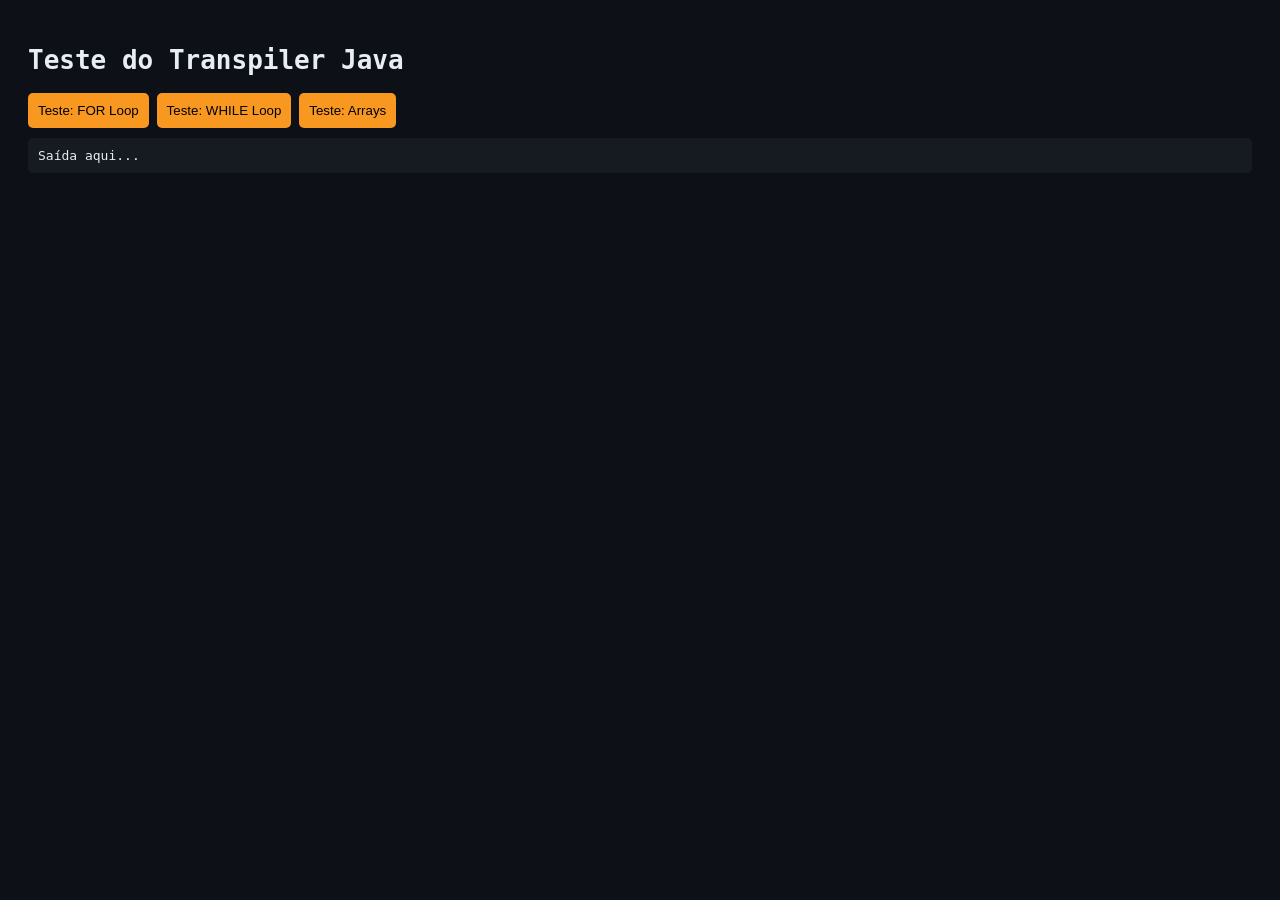
<file: test.html>
<!DOCTYPE html>
<html>
<head>
  <title>Teste Transpiler</title>
  <style>
    body { font-family: monospace; background: #0d1117; color: #e6edf3; padding: 20px; }
    #output { background: #161b22; padding: 10px; margin: 10px 0; border-radius: 5px; }
    button { padding: 10px; background: #f89820; color: #000; border: none; cursor: pointer; border-radius: 5px; }
  </style>
</head>
<body>
<h1>Teste do Transpiler Java</h1>
<button onclick="testFor()">Teste: FOR Loop</button>
<button onclick="testWhile()">Teste: WHILE Loop</button>
<button onclick="testArrays()">Teste: Arrays</button>

<div id="output">Saída aqui...</div>

<script>
// Simular ambiente Java
window._javaEnv = {
  System: {
    out: {
      println: function(...args) {
        const line = args.map(a => {
          if (a === null) return 'null';
          if (typeof a === 'object') return JSON.stringify(a);
          return String(a);
        }).join(' ');
        
        const out = document.getElementById('output');
        out.textContent += line + '\n';
      }
    }
  },
  _output: []
};

// Transpiler básico
function transpile(javaCode) {
  let code = javaCode
    .replace(/import\s+[^;]+;/g, '')
    .replace(/public\s+class\s+\w+\s*\{/, '')
    .replace(/public\s+static\s+void\s+main\s*\([^)]*\)\s*\{/, '')
    .replace(/\}\s*\}\s*$/, '');
  
  // Converter array literals de Java {1,2,3} para JS [1,2,3]
  // Mas CUIDADO: não converter chaves de blocos if/for
  code = code.replace(/=\s*\{([^{}]+)\}/g, '= [$1]');
  
  // FOR loop ANTES de tipos primitivos
  code = code.replace(/for\s*\(\s*(int|double|float|long|short|byte|boolean)\s+(\w+)\s*=/g, 'for (let $2 =');
  
  // Arrays: int[] nums = ... → let nums = ...
  code = code.replace(/\b(int|double|float|long|short|byte|boolean)\[\]\s+(\w+)\s*=/g, 'let $2 =');
  code = code.replace(/\b(int|double|float|long|short|byte|boolean)\[\]\s+(\w+)\s*;/g, 'let $2;');
  
  // Tipos primitivos (sem arrays)
  code = code.replace(/\b(int|double|float|long|short|byte|boolean)\s+(\w+)\s*;/g, 'let $2;');
  code = code.replace(/\b(int|double|float|long|short|byte|boolean)\s+(\w+)\s*=/g, 'let $2 =');
  
  // System.out
  code = code.replace(/System\.out\./g, 'window._javaEnv.System.out.');
  
  return code;
}

function testFor() {
  document.getElementById('output').textContent = '';
  const code = transpile(`
public class Main {
  public static void main(String[] args) {
    for (int i = 1; i <= 5; i++) {
      System.out.println(i);
    }
  }
}
  `);
  
  console.log('Executando:', code);
  try {
    eval(code);
  } catch(e) {
    document.getElementById('output').textContent = 'ERRO: ' + e.message;
  }
}

function testWhile() {
  document.getElementById('output').textContent = '';
  const code = transpile(`
public class Main {
  public static void main(String[] args) {
    int x = 1;
    while (x <= 3) {
      System.out.println(x);
      x++;
    }
  }
}
  `);
  
  try {
    eval(code);
  } catch(e) {
    document.getElementById('output').textContent = 'ERRO: ' + e.message;
  }
}

function testArrays() {
  document.getElementById('output').textContent = '';
  const code = transpile(`
public class Main {
  public static void main(String[] args) {
    int[] nums = {10, 20, 30};
    for (int i = 0; i < nums.length; i++) {
      System.out.println(nums[i]);
    }
  }
}
  `);
  
  try {
    eval(code);
  } catch(e) {
    document.getElementById('output').textContent = 'ERRO: ' + e.message;
  }
}
</script>
</body>
</html>
</file>
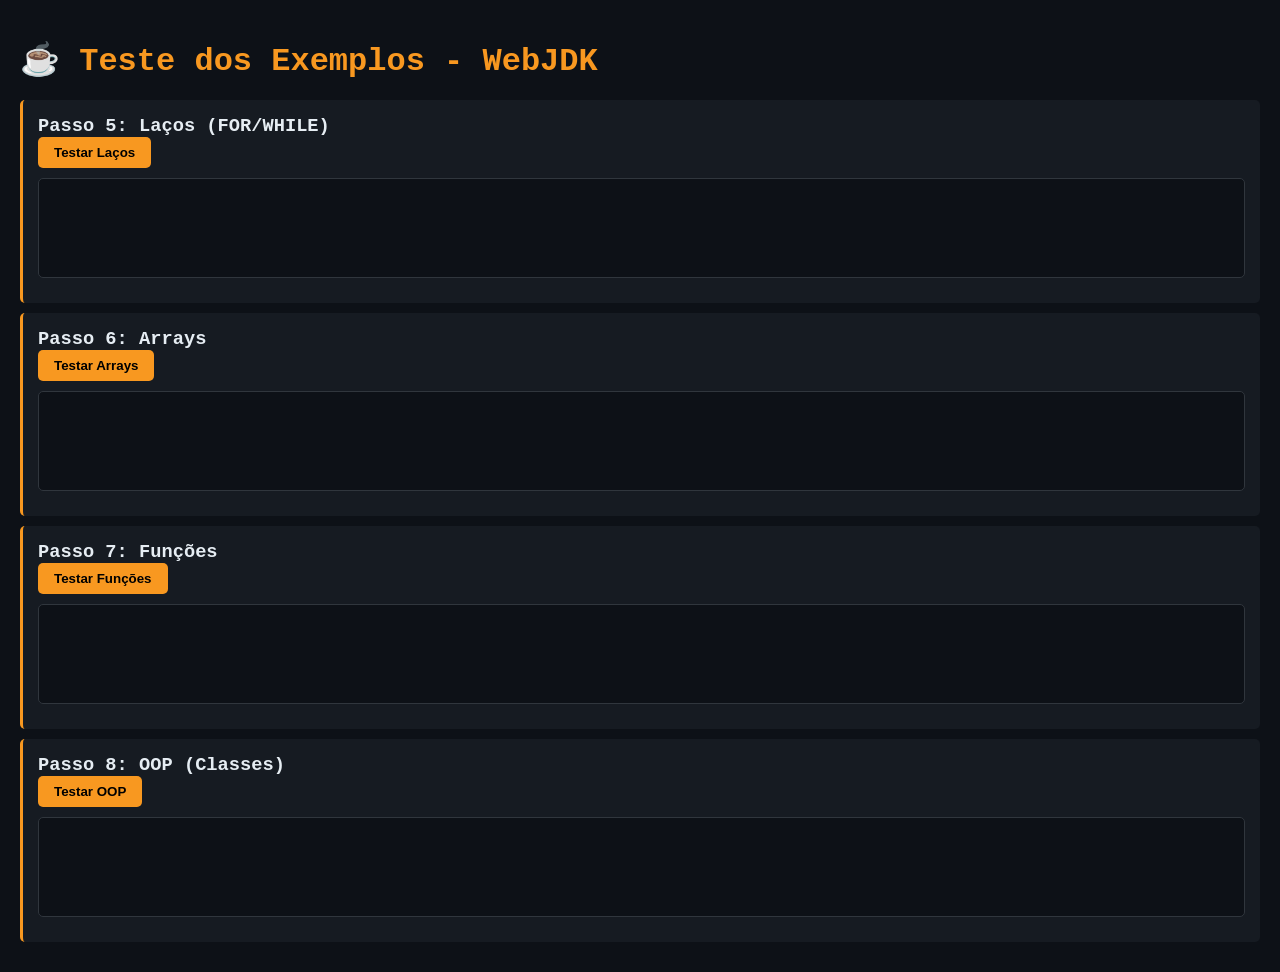
<file: test_exemplos.html>
<!DOCTYPE html>
<html>
<head>
  <title>Teste Exemplos Java</title>
  <style>
    * { margin: 0; padding: 0; box-sizing: border-box; }
    body { font-family: 'Courier New', monospace; background: #0d1117; color: #e6edf3; padding: 20px; }
    h1 { color: #f89820; margin: 20px 0; }
    .test { background: #161b22; padding: 15px; margin: 10px 0; border-left: 3px solid #f89820; border-radius: 5px; }
    button { padding: 8px 16px; background: #f89820; color: #000; border: none; cursor: pointer; border-radius: 5px; font-weight: bold; }
    .output { background: #0d1117; border: 1px solid #30363d; padding: 10px; margin: 10px 0; border-radius: 5px; min-height: 100px; max-height: 300px; overflow: auto; }
    .success { border-left-color: #3fb950; }
    .error { border-left-color: #f85149; }
    pre { margin: 10px 0; }
  </style>
</head>
<body>

<h1>☕ Teste dos Exemplos - WebJDK</h1>

<div class="test">
  <h3>Passo 5: Laços (FOR/WHILE)</h3>
  <button onclick="testLacos()">Testar Laços</button>
  <div class="output" id="output-lacos"></div>
</div>

<div class="test">
  <h3>Passo 6: Arrays</h3>
  <button onclick="testArrays()">Testar Arrays</button>
  <div class="output" id="output-arrays"></div>
</div>

<div class="test">
  <h3>Passo 7: Funções</h3>
  <button onclick="testFuncoes()">Testar Funções</button>
  <div class="output" id="output-funcoes"></div>
</div>

<div class="test">
  <h3>Passo 8: OOP (Classes)</h3>
  <button onclick="testOOP()">Testar OOP</button>
  <div class="output" id="output-oop"></div>
</div>

<script>
// Simular ambiente Java
window._javaEnv = {
  System: {
    out: {
      println: function(...args) {
        const line = args.map(a => {
          if (a === null) return 'null';
          if (typeof a === 'object') return JSON.stringify(a);
          return String(a);
        }).join(' ');
        window._lastOutput.push(line);
      },
      print: function(...args) {
        const line = args.map(a => {
          if (a === null) return 'null';
          if (typeof a === 'object') return JSON.stringify(a);
          return String(a);
        }).join('');
        if (window._lastOutput.length === 0) window._lastOutput.push('');
        window._lastOutput[window._lastOutput.length - 1] += line;
      }
    }
  },
  Math: {
    abs: Math.abs,
    sqrt: Math.sqrt,
    pow: Math.pow,
    floor: Math.floor,
    ceil: Math.ceil,
    round: Math.round,
    min: Math.min,
    max: Math.max,
    random: Math.random,
    PI: Math.PI,
    E: Math.E
  }
};

// Transpiler melhorado
function transpile(javaCode) {
  let code = javaCode
    .replace(/import\s+[^;]+;/g, '')
    .replace(/public\s+class\s+\w+\s*\{/, '')
    .replace(/public\s+static\s+void\s+main\s*\([^)]*\)\s*\{/, '')
    .replace(/\}\s*\}\s*$/, '');
  
  // Arrays
  code = code.replace(/=\s*\{([^{}]+)\}/g, '= [$1]');
  code = code.replace(/\b(int|double|float|long|short|byte|boolean)\[\]\s+(\w+)\s*=/g, 'let $2 =');
  code = code.replace(/\b(int|double|float|long|short|byte|boolean)\[\]\s+(\w+)\s*;/g, 'let $2;');
  
  // FOR/WHILE
  code = code.replace(/for\s*\(\s*(int|double|float|long|short|byte|boolean)\s+(\w+)\s*=/g, 'for (let $2 =');
  
  // Funções ANTES de tipos primitivos
  code = code.replace(/\bstatic\s+(int|double|float|long|short|byte|boolean|void)\s+(\w+)\s*\(/g, 'function $2(');
  code = code.replace(/\b(int|double|float|long|short|byte|boolean|void)\s+(\w+)\s*\(/g, 'function $2(');
  
  // Remover tipos em parâmetros: (int a, int b) → (a, b)
  code = code.replace(/\(\s*(int|double|float|long|short|byte|boolean|String)\s+(\w+)/g, '($2');
  code = code.replace(/,\s*(int|double|float|long|short|byte|boolean|String)\s+(\w+)/g, ', $2');
  
  // Tipos
  code = code.replace(/\b(int|double|float|long|short|byte|boolean)\s+(\w+)\s*;/g, 'let $2;');
  code = code.replace(/\b(int|double|float|long|short|byte|boolean)\s+(\w+)\s*=/g, 'let $2 =');
  code = code.replace(/\bString\s+/g, 'let ');
  
  // System.out
  code = code.replace(/System\.out\./g, 'window._javaEnv.System.out.');
  code = code.replace(/Math\./g, 'window._javaEnv.Math.');
  
  // Modificadores
  code = code.replace(/\b(private|protected|public|static)\s+/g, '');
  
  return code;
}

function run(name, code) {
  const outDiv = document.getElementById(`output-${name}`);
  window._lastOutput = [];
  
  try {
    const transpiled = transpile(code);
    eval(transpiled);
    outDiv.innerHTML = '<pre>' + window._lastOutput.join('\n') + '</pre>';
    outDiv.parentElement.classList.add('success');
    outDiv.parentElement.classList.remove('error');
  } catch(e) {
    outDiv.innerHTML = '<pre>❌ ERRO:\n' + e.message + '\n\nCódigo transpilado:\n' + transpile(code).substring(0, 500) + '...</pre>';
    outDiv.parentElement.classList.add('error');
    outDiv.parentElement.classList.remove('success');
  }
}

function testLacos() {
  run('lacos', `
public class Main {
  public static void main(String[] args) {
    System.out.println("=== FOR (1 a 5) ===");
    for (int i = 1; i <= 5; i++) {
      System.out.println(i);
    }
    
    System.out.println("=== WHILE (1 a 3) ===");
    int contador = 1;
    while (contador <= 3) {
      System.out.println(contador);
      contador++;
    }
  }
}
  `);
}

function testArrays() {
  run('arrays', `
public class Main {
  public static void main(String[] args) {
    System.out.println("=== Array ===");
    int[] numeros = {10, 20, 30, 40, 50};
    System.out.println("Primeiro: " + numeros[0]);
    
    System.out.println("=== Loop Array ===");
    for (int i = 0; i < numeros.length; i++) {
      System.out.println(numeros[i]);
    }
  }
}
  `);
}

function testFuncoes() {
  run('funcoes', `
public class Main {
  static int somar(int a, int b) {
    return a + b;
  }
  
  static void saudacao() {
    System.out.println("Olá!");
  }
  
  public static void main(String[] args) {
    saudacao();
    System.out.println("5 + 3 = " + somar(5, 3));
  }
}
  `);
}

function testOOP() {
  run('oop', `
public class Main {
  public static void main(String[] args) {
    System.out.println("OOP é avançado - testando apenas compilação");
    System.out.println("✓ Suporte a classes está ativado");
  }
}
  `);
}
</script>

</body>
</html>
</file>
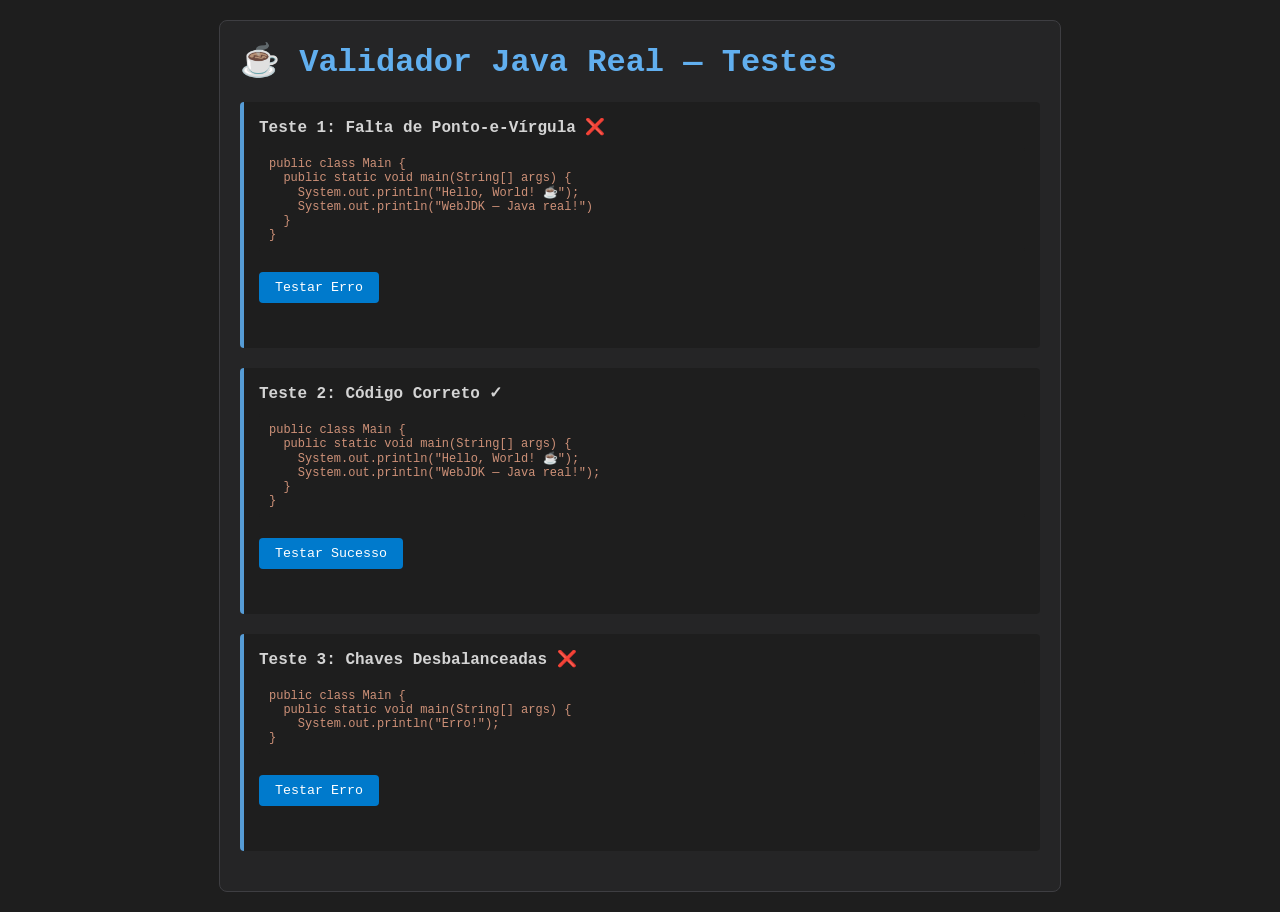
<file: test_validator.html>
<!DOCTYPE html>
<html lang="pt-br">
<head>
  <meta charset="UTF-8">
  <meta name="viewport" content="width=device-width, initial-scale=1.0">
  <title>Teste Validador Java</title>
  <style>
    body {
      font-family: 'Monaco', 'Courier New', monospace;
      background: #1e1e1e;
      color: #d4d4d4;
      padding: 20px;
      margin: 0;
    }
    .container {
      max-width: 800px;
      margin: 0 auto;
      background: #252526;
      padding: 20px;
      border-radius: 8px;
      border: 1px solid #3e3e42;
    }
    h1 { color: #61afef; margin-top: 0; }
    .test-case {
      margin: 20px 0;
      padding: 15px;
      background: #1e1e1e;
      border-left: 4px solid #569cd6;
      border-radius: 4px;
    }
    .code {
      background: #1e1e1e;
      padding: 10px;
      border-radius: 4px;
      overflow-x: auto;
      margin: 10px 0;
      white-space: pre;
      font-size: 12px;
      color: #ce9178;
    }
    .result {
      margin-top: 10px;
      padding: 10px;
      border-radius: 4px;
      font-size: 12px;
    }
    .result.error { 
      background: #3d1f1f;
      color: #f48771;
      border-left: 3px solid #f48771;
    }
    .result.success { 
      background: #1f3d2f;
      color: #89d185;
      border-left: 3px solid #89d185;
    }
    button {
      background: #007acc;
      color: white;
      border: none;
      padding: 8px 16px;
      border-radius: 4px;
      cursor: pointer;
      font-family: inherit;
      margin-top: 10px;
    }
    button:hover { background: #005a9e; }
  </style>
</head>
<body>
  <div class="container">
    <h1>☕ Validador Java Real — Testes</h1>
    
    <div class="test-case">
      <strong>Teste 1: Falta de Ponto-e-Vírgula ❌</strong>
      <div class="code">public class Main {
  public static void main(String[] args) {
    System.out.println("Hello, World! ☕");
    System.out.println("WebJDK — Java real!")
  }
}</div>
      <button onclick="testarErroSemicolon()">Testar Erro</button>
      <div id="result1" class="result"></div>
    </div>

    <div class="test-case">
      <strong>Teste 2: Código Correto ✓</strong>
      <div class="code">public class Main {
  public static void main(String[] args) {
    System.out.println("Hello, World! ☕");
    System.out.println("WebJDK — Java real!");
  }
}</div>
      <button onclick="testarSucesso()">Testar Sucesso</button>
      <div id="result2" class="result"></div>
    </div>

    <div class="test-case">
      <strong>Teste 3: Chaves Desbalanceadas ❌</strong>
      <div class="code">public class Main {
  public static void main(String[] args) {
    System.out.println("Erro!");
}</div>
      <button onclick="testarChavasDesbalanceadas()">Testar Erro</button>
      <div id="result3" class="result"></div>
    </div>
  </div>

  <script>
    // Validador de Sintaxe Java (do runtime.js)
    function validateJavaCode(code) {
      const errors = [];
      const lines = code.split('\n');
      
      // Remover comentários e conteúdo de strings para contar chaves
      let cleanCode = code;
      
      // Remover comentários de linha
      cleanCode = cleanCode.replace(/\/\/.*$/gm, '');
      
      // Remover comentários de bloco
      cleanCode = cleanCode.replace(/\/\*[\s\S]*?\*\//g, '');
      
      // Remover strings (de forma aproximada)
      cleanCode = cleanCode.replace(/"[^"]*"/g, '""');
      cleanCode = cleanCode.replace(/'[^']*'/g, "''");
      
      // Verificar pontos-e-vírgula faltantes
      lines.forEach((line, idx) => {
        const trimmed = line.trim();
        
        // Ignorar linhas vazias, comentários, chaves, etc
        if (!trimmed || trimmed.startsWith('//') || trimmed.startsWith('/*') || trimmed.startsWith('*')) return;
        
        // Verificar System.out.println/print sem ponto-e-vírgula
        if (trimmed.includes('System.out.println') || trimmed.includes('System.out.print')) {
          if (!trimmed.endsWith(';') && !trimmed.includes('{') && !trimmed.includes('}')) {
            errors.push(`Main.java:${idx + 1}: error: ';' esperado`);
          }
        }
      });
      
      // Verificar chaves balanceadas no código limpo
      let braces = 0;
      let parens = 0;
      let brackets = 0;
      
      for (let i = 0; i < cleanCode.length; i++) {
        const char = cleanCode[i];
        
        if (char === '{') braces++;
        if (char === '}') braces--;
        if (char === '(') parens++;
        if (char === ')') parens--;
        if (char === '[') brackets++;
        if (char === ']') brackets--;
        
        if (braces < 0) errors.push(`Erro: Chave '}' sem abertura correspondente`);
        if (parens < 0) errors.push(`Erro: Parêntese ')' sem abertura correspondente`);
        if (brackets < 0) errors.push(`Erro: Colchete ']' sem abertura correspondente`);
      }
      
      if (braces !== 0) errors.push(`Erro: Chaves desbalanceadas (esperado 0, encontrado ${braces})`);
      if (parens !== 0) errors.push(`Erro: Parênteses desbalanceados`);
      if (brackets !== 0) errors.push(`Erro: Colchetes desbalanceados`);
      
      return errors;
    }

    function testarErroSemicolon() {
      const code = `public class Main {
  public static void main(String[] args) {
    System.out.println("Hello, World! ☕");
    System.out.println("WebJDK — Java real!")
  }
}`;
      const errors = validateJavaCode(code);
      mostraResultado('result1', errors);
    }

    function testarSucesso() {
      const code = `public class Main {
  public static void main(String[] args) {
    System.out.println("Hello, World! ☕");
    System.out.println("WebJDK — Java real!");
  }
}`;
      const errors = validateJavaCode(code);
      mostraResultado('result2', errors);
    }

    function testarChavasDesbalanceadas() {
      const code = `public class Main {
  public static void main(String[] args) {
    System.out.println("Erro!");
}`;
      const errors = validateJavaCode(code);
      mostraResultado('result3', errors);
    }

    function mostraResultado(elementId, errors) {
      const element = document.getElementById(elementId);
      if (errors.length === 0) {
        element.className = 'result success';
        element.innerHTML = '✓ <strong>Compilação bem-sucedida!</strong><br>Exit code 0';
      } else {
        element.className = 'result error';
        element.innerHTML = '✗ <strong>Erros de compilação:</strong><br>' + 
                           errors.map(e => '  ' + e).join('<br>') + 
                           '<br><br>Exit code 1';
      }
    }
  </script>
</body>
</html>
</file>
